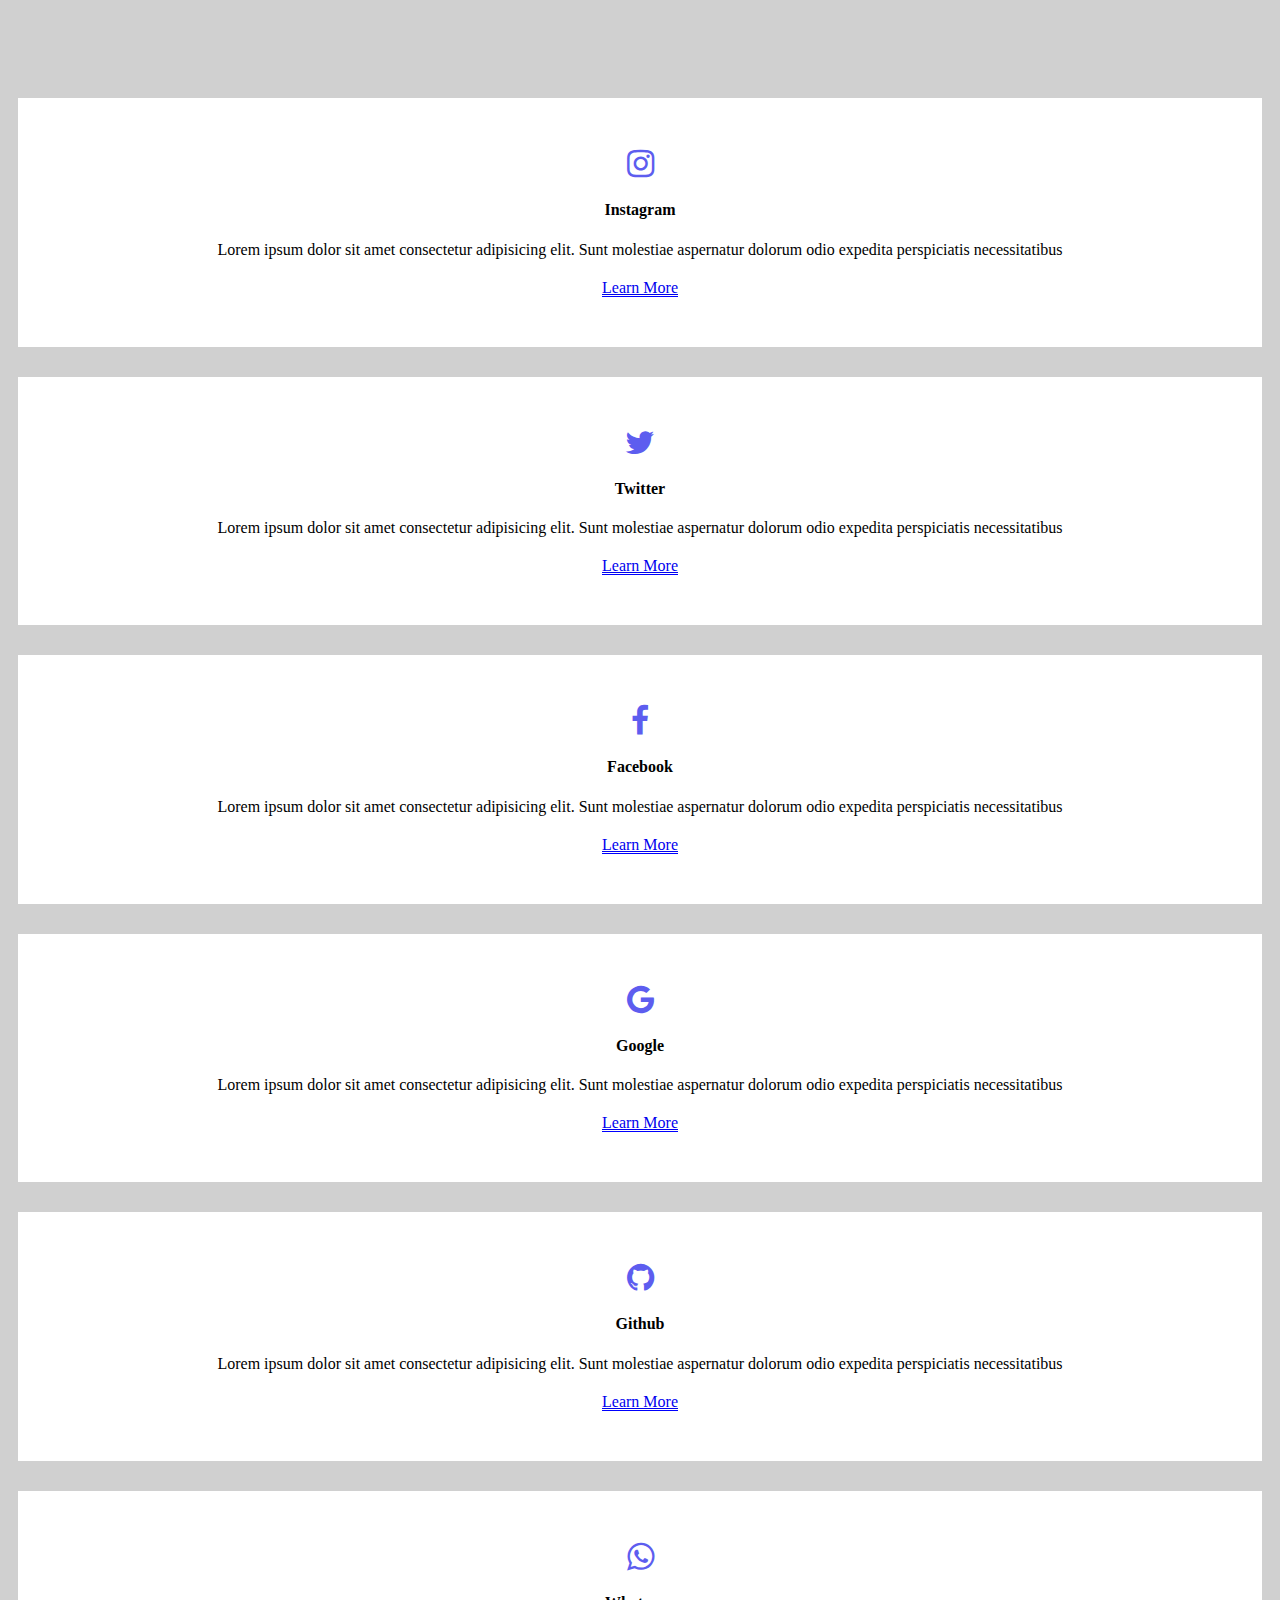
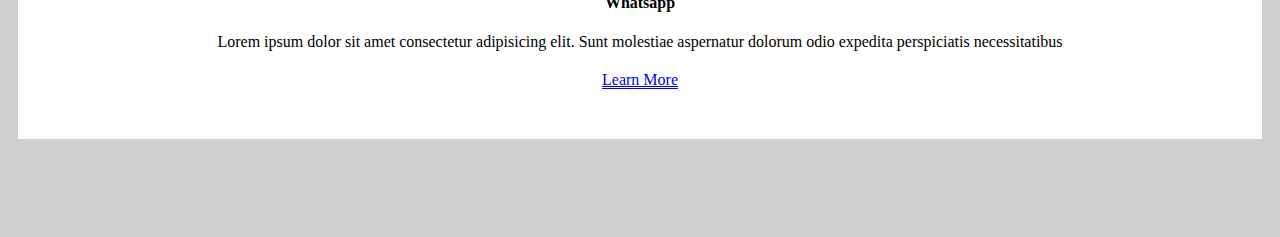
<file: index.html>
<!DOCTYPE html>
<html lang="en">

<head>
    <meta charset="UTF-8">
    <meta http-equiv="X-UA-Compatible" content="IE=edge">
    <meta name="viewport" content="width=device-width, initial-scale=1.0">
    <link rel="stylesheet" href="https://cdn.jsdelivr.net/npm/bootstrap@4.6.2/dist/css/bootstrap.min.css"
        integrity="sha384-xOolHFLEh07PJGoPkLv1IbcEPTNtaed2xpHsD9ESMhqIYd0nLMwNLD69Npy4HI+N" crossorigin="anonymous">
    <link rel="stylesheet" href="https://cdnjs.cloudflare.com/ajax/libs/font-awesome/4.7.0/css/font-awesome.css"
        integrity="sha512-5A8nwdMOWrSz20fDsjczgUidUBR8liPYU+WymTZP1lmY9G6Oc7HlZv156XqnsgNUzTyMefFTcsFH/tnJE/+xBg=="
        crossorigin="anonymous" referrerpolicy="no-referrer" />
    <link rel="stylesheet" href="style.css">
    <title>Document</title>
</head>

<body>
    <div class="box">
        <div class="container">
            <div class="row">
                    <div class="col-sm-4">
                        <div class="box-inside">
                            <i class="fa fa-instagram fa-2x" aria-hidden="true"></i>
                            <h4>Instagram</h4>
                            <div class="text">
                                <span>Lorem ipsum dolor sit amet consectetur adipisicing elit. Sunt molestiae aspernatur
                                    dolorum odio expedita perspiciatis necessitatibus
                                </span>
                            </div>
                            <a href="#">Learn More </a>
                        </div>  
                    </div> 
                    
                    <div class="col-sm-4">
                        <div class="box-inside">
                            <i class="fa fa-twitter fa-2x" aria-hidden="true"></i>
                            <h4>Twitter</h4>
                            <div class="text">
                                <span>Lorem ipsum dolor sit amet consectetur adipisicing elit. Sunt molestiae aspernatur
                                    dolorum odio expedita perspiciatis necessitatibus
                                </span>
                            </div>
                            <a href="#">Learn More </a>
                        </div>  
                    </div> 

                    <div class="col-sm-4">
                        <div class="box-inside">
                            <i class="fa fa-facebook fa-2x" aria-hidden="true"></i>
                            <h4>Facebook</h4>
                            <div class="text">
                                <span>Lorem ipsum dolor sit amet consectetur adipisicing elit. Sunt molestiae aspernatur
                                    dolorum odio expedita perspiciatis necessitatibus
                                </span>
                            </div>
                            <a href="#">Learn More </a>
                        </div>  
                    </div> 
            </div>
        </div>




        <div class="container">
            <div class="row">
                    <div class="col-sm-4">
                        <div class="box-inside">
                            <i class="fa fa-google fa-2x" aria-hidden="true"></i>
                            <h4>Google</h4>
                            <div class="text">
                                <span>Lorem ipsum dolor sit amet consectetur adipisicing elit. Sunt molestiae aspernatur
                                    dolorum odio expedita perspiciatis necessitatibus
                                </span>
                            </div>
                            <a href="#">Learn More </a>
                        </div>  
                    </div> 
                    
                    <div class="col-sm-4">
                        <div class="box-inside">
                            <i class="fa fa-github fa-2x" aria-hidden="true"></i>
                            <h4>Github</h4>
                            <div class="text">
                                <span>Lorem ipsum dolor sit amet consectetur adipisicing elit. Sunt molestiae aspernatur
                                    dolorum odio expedita perspiciatis necessitatibus
                                </span>
                            </div>
                            <a href="#">Learn More </a>
                        </div>  
                    </div> 

                    <div class="col-sm-4">
                        <div class="box-inside">
                            <i class="fa fa-whatsapp fa-2x" aria-hidden="true"></i>
                            <h4>Whatsapp</h4>
                            <div class="text">
                                <span>Lorem ipsum dolor sit amet consectetur adipisicing elit. Sunt molestiae aspernatur
                                    dolorum odio expedita perspiciatis necessitatibus
                                </span>
                            </div>
                            <a href="#">Learn More </a>
                        </div>  
                    </div> 
            </div>
        </div>
    </div>



</body>

</html>
</file>
<file: style.css>
body{
    background-color: rgb(208, 208, 208);
}

.fa{
    color: rgb(93, 93, 239);
}

.text{
    margin: 20px 5px;
}

a{
    
    border-bottom: 1px solid blue ;
}
.box-inside{
    background-color: white;
    text-align: center;
    padding: 50px 5px;
    margin: 30px 5px;

}


.box{
    padding: 60px 5px;
}
</file>
